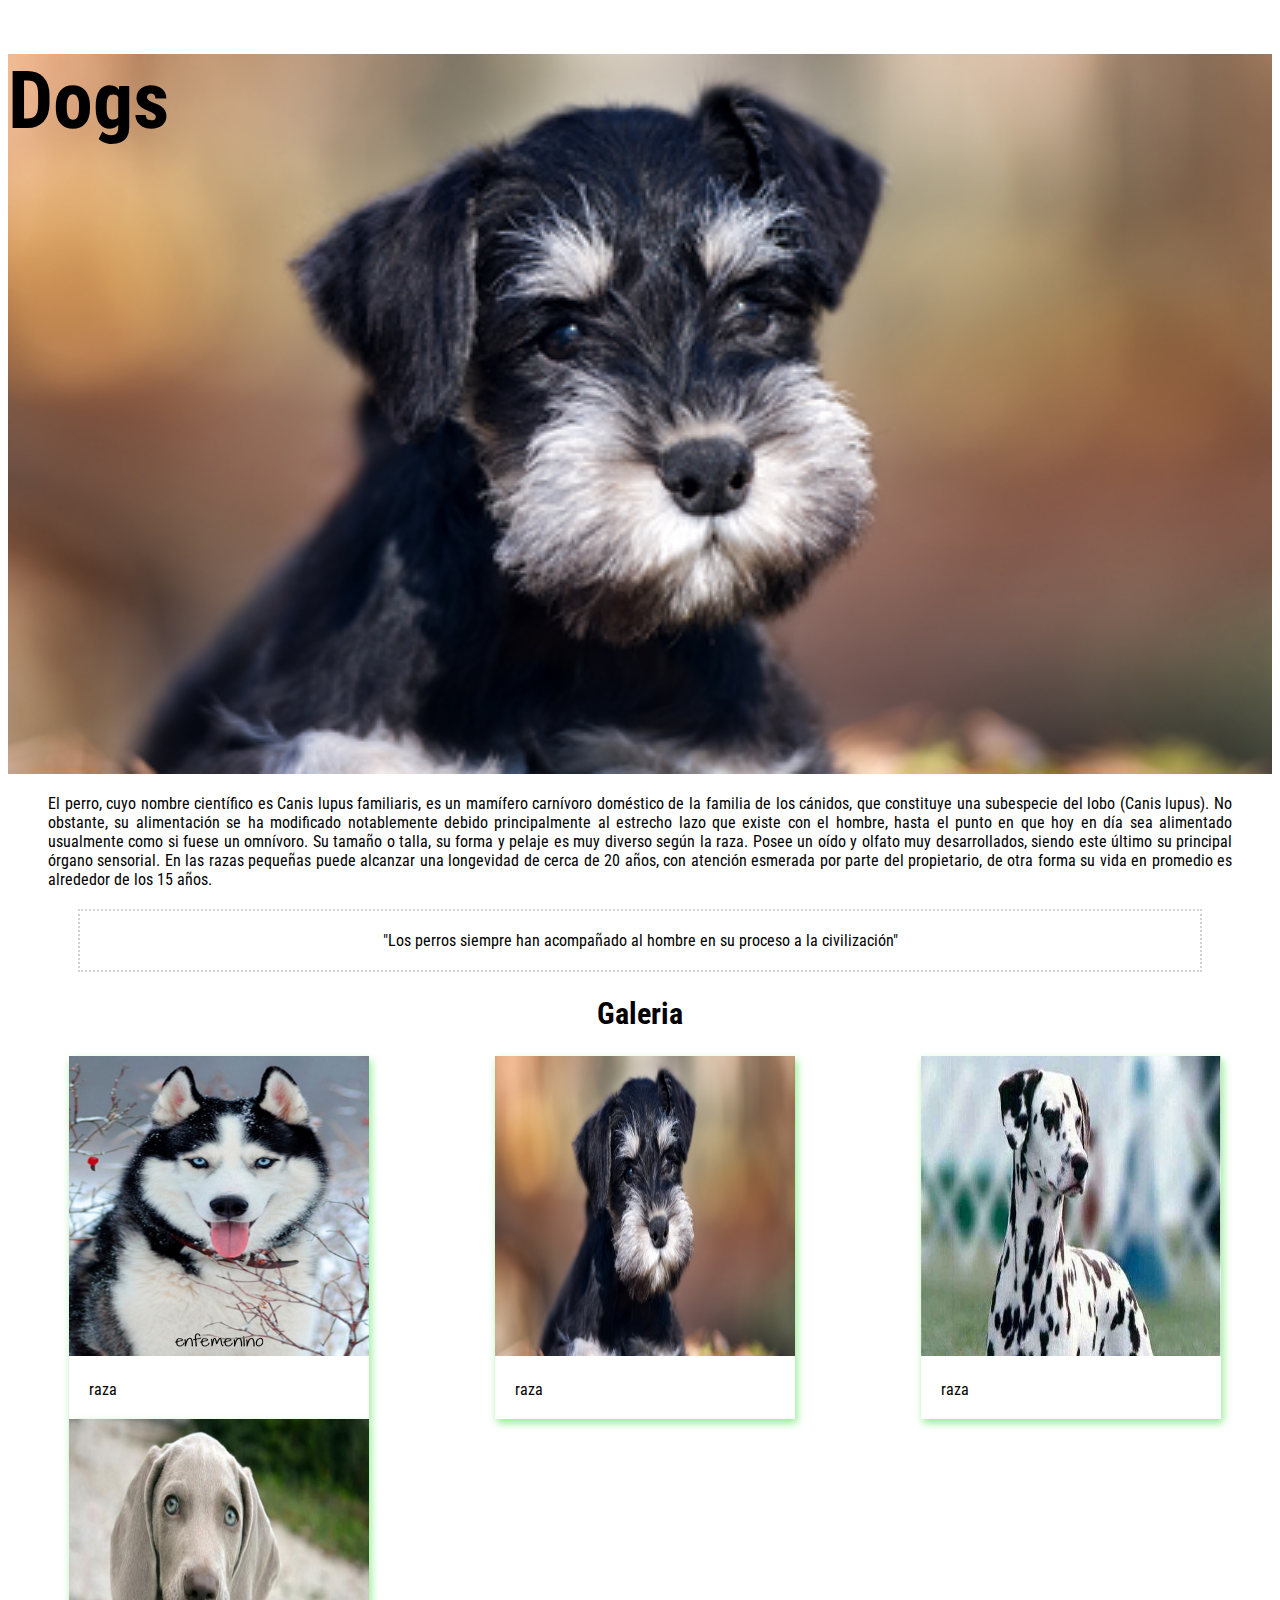
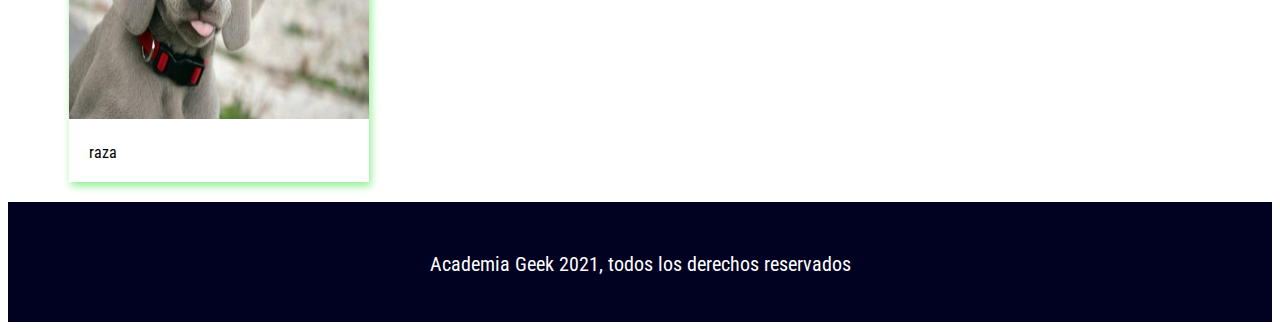
<file: practica-1/index.html>
<!DOCTYPE html>
<html lang="es">

<head>
    <link rel="stylesheet" href="./style/style.css"> 
    <meta charset="UTF-8">
    <meta http-equiv="X-UA-Compatible" content="IE=edge">
    <meta name="viewport" content="width=device-width, initial-scale=1.0">
    <title>Dogs</title>
</head>

<body>
    <div class="container">

        <header class="cabecera">
            <h1>Dogs</h1>
        </header>

        <main class="principal">

            <p>
                El perro, cuyo nombre científico es Canis lupus familiaris, es un mamífero carnívoro doméstico de la
                familia de los cánidos, que constituye una subespecie del lobo (Canis lupus). No obstante, su
                alimentación se ha modificado notablemente debido principalmente al estrecho lazo que existe con el
                hombre, hasta el punto en que hoy en día sea alimentado usualmente como si fuese un omnívoro. Su tamaño
                o talla, su forma y pelaje es muy diverso según la raza. Posee un oído y olfato muy desarrollados,
                siendo este último su principal órgano sensorial. En las razas pequeñas puede alcanzar una longevidad de
                cerca de 20 años, con atención esmerada por parte del propietario, de otra forma su vida en promedio es
                alrededor de los 15 años.
            </p>
            <article>
                "Los perros siempre han acompañado al hombre en su proceso a la civilización"
            </article>

            <h2 id="title">Galeria</h2>
            <div class="container-gal">
                <div class="galeria">
                    <div class="foto">
                        <img src="./images/PerroUno.jpg" alt="" title="1">
                    </div>
                    <div class="pie">
                        <p>raza</p>
                    </div>
                </div>

                <div class="galeria">
                    <div class="foto">
                        <img src="./images/PerroDos.png" alt="" title="2">
                    </div>
                    <div class="pie">
                        <p>raza</p>
                    </div>
                </div>

                <div class="galeria">
                    <div class="foto">
                        <img src="./images/PerroTres.jpg" alt="" title="3">
                    </div>
                    <div class="pie">
                        <p>raza</p>
                    </div>
                </div>

                <div class="galeria">
                    <div class="foto">
                        <img src="./images/PerroCuatro.jpg" alt="" title="4">
                    </div>
                    <div class="pie">
                        <p>raza</p>
                    </div>
                </div>
            </div>
        </main>

        <footer class="pie-pagina">
            <p>Academia Geek 2021, todos los derechos reservados</p>
        </footer>

    </div>
</body>

</html>
</file>
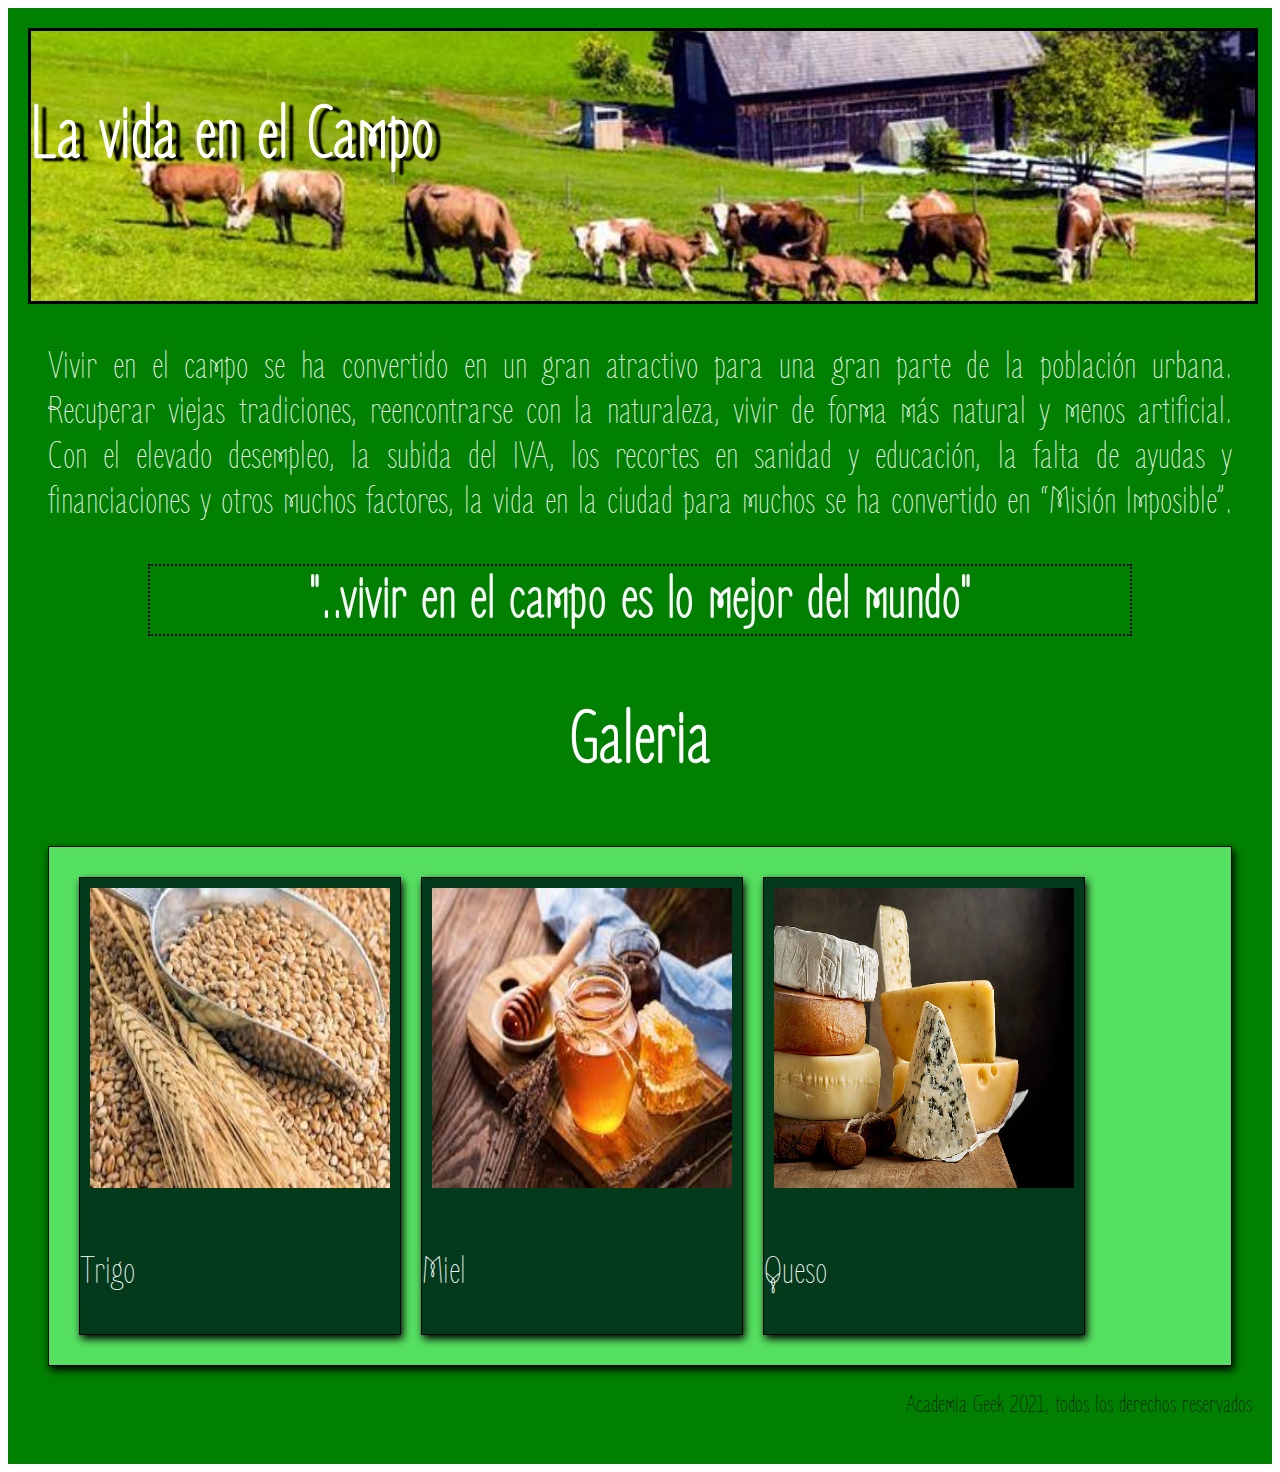
<file: tarea-practica/index.html>
<!DOCTYPE html>
<html lang="es">

<head>
    <link rel="stylesheet" href="./style/style.css">
    <meta charset="UTF-8">
    <meta http-equiv="X-UA-Compatible" content="IE=edge">
    <meta name="viewport" content="width=device-width, initial-scale=1.0">
    <title>Vida del campo</title>
</head>

<body>
    <div class="container">
        <header class="encabezado">
            <h2>La vida en el Campo</h2>
        </header>
        <main class="principal">
            <p>Vivir en el campo se ha convertido en un gran atractivo para una gran parte de la población urbana.
                Recuperar viejas tradiciones, reencontrarse con la naturaleza, vivir de forma más natural y menos
                artificial. Con el elevado desempleo, la subida del IVA, los recortes en sanidad y educación, la falta
                de ayudas y financiaciones y otros muchos factores, la vida en la ciudad para muchos se ha convertido en
                “Misión Imposible”.
            </p>
            <article><strong>"..vivir en el campo es lo mejor del mundo"</strong></article>


            <h2 id="tituloGal">Galeria</h2>

            <div class="contenidoGal">
                <div class="galeria">
                    <div class="foto">
                        <img src="./images/trigo.jpg" alt="" title="trigo">
                    </div>
                    <div class="pie">
                        <p>Trigo</p>
                    </div>
                </div>

                <div class="galeria">
                    <div class="foto">
                        <img src="./images/miel.jpg" alt="" title="miel">
                    </div>
                    <div class="pie">
                        <p>Miel</p>
                    </div>
                </div>

                <div class="galeria">
                    <div class="foto">
                        <img src="./images/queso.jpg" alt="" title="queso">
                    </div>
                    <div class="pie">
                        <p>Queso</p>
                    </div>
                </div>

        </main>

        <footer class="pie-pagina">
            <p>Academia Geek 2021, todos los derechos reservados</p>
        </footer>
    </div>
</body>

</html>
</file>
<file: practica-1/style/style.css>
@import url('https://fonts.googleapis.com/css2?family=Roboto+Condensed:ital,wght@1,300&display=swap');

body{
    font-family: 'Roboto Condensed', sans-serif;
}

.cabecera{
width: 100%;
height: 80vh;
background-image: url('../images/PerroDos.png');
background-repeat: no-repeat;
background-size: cover;
background-position: center;
font-size: 40px;
}

.principal{
text-align: justify;
margin: 20px;    
}

.principal p{
margin: 20px;
}

.principal article{
border: 2px dotted lightgray;
margin: 10px 50px;
padding: 20px;
text-align: center;
}

#title{
    text-align: center;
    font-size: 30px;
}

.container-gal{
    width: 95%;
    align-content: center;
    margin: 0 auto;
}

div.galeria{
    margin: 10px;
    width: 300px;
    box-shadow: 2px 4px 8px lightgreen;
    margin: 0 auto;
    display: inline-block;
    margin-left: 10px;
}

.galeria img{
    width: 300px;
    height: 300px;
    margin: 0 auto;
}

.pie-pagina{
    text-align: center;
    height: 60px;
    padding: 30px;
    font-size: 20px;
    background-color: rgb(1, 1, 34);
    color:white;
}
</file>
<file: tarea-practica/style/style.css>
@import url('https://fonts.googleapis.com/css2?family=Zen+Loop&display=swap');

.container{
    background-color: green;
    padding: 20px;
}

body{
    font-family: 'Zen Loop', cursive;
}

.encabezado{
    background-image: url('../images/header.jpg');
    width: 100%;
    height: 30vh;
    background-repeat: no-repeat;
    background-size: cover;
    background-position: center;
    font-size: 50px;
    color: white;
    text-shadow:8px 3px 2px black;
    border: solid black;
}

.principal{
    text-align:justify;
    margin: 20px;
    font-size: 40px;  
}

.principal p{
    color:white;
}

.principal article{
    text-align: center;
    color:rgb(248, 248, 248);
    font-size:60px;
    border:2px dotted black;
    margin: auto 100px;
}

#tituloGal{
    text-align: center;
    color:white;
    font-size:75px;
}

.contenidoGal{
    background-color: rgb(86, 224, 97);
    padding: 20px;
    align-content: center;
    margin:0 auto;
    border:1px solid black;
    box-shadow: 2px 4px 8px black;
}

div.galeria{
    margin:10px;
    box-shadow: 2px 4px 8px black;
    width: 320px;
    margin:10px auto;
    display: inline-block;
    margin-left: 10px;
    background-color: rgb(2, 58, 27);
    border:1px solid black;
}

div.galeria:hover{
    transform:scale(1.02);
}

.galeria img{
    width: 300px;
    height: 300px;
    margin: 10px;
}

.pie-pagina{
    text-align: right;
    font-size: 25px;
}
</file>
